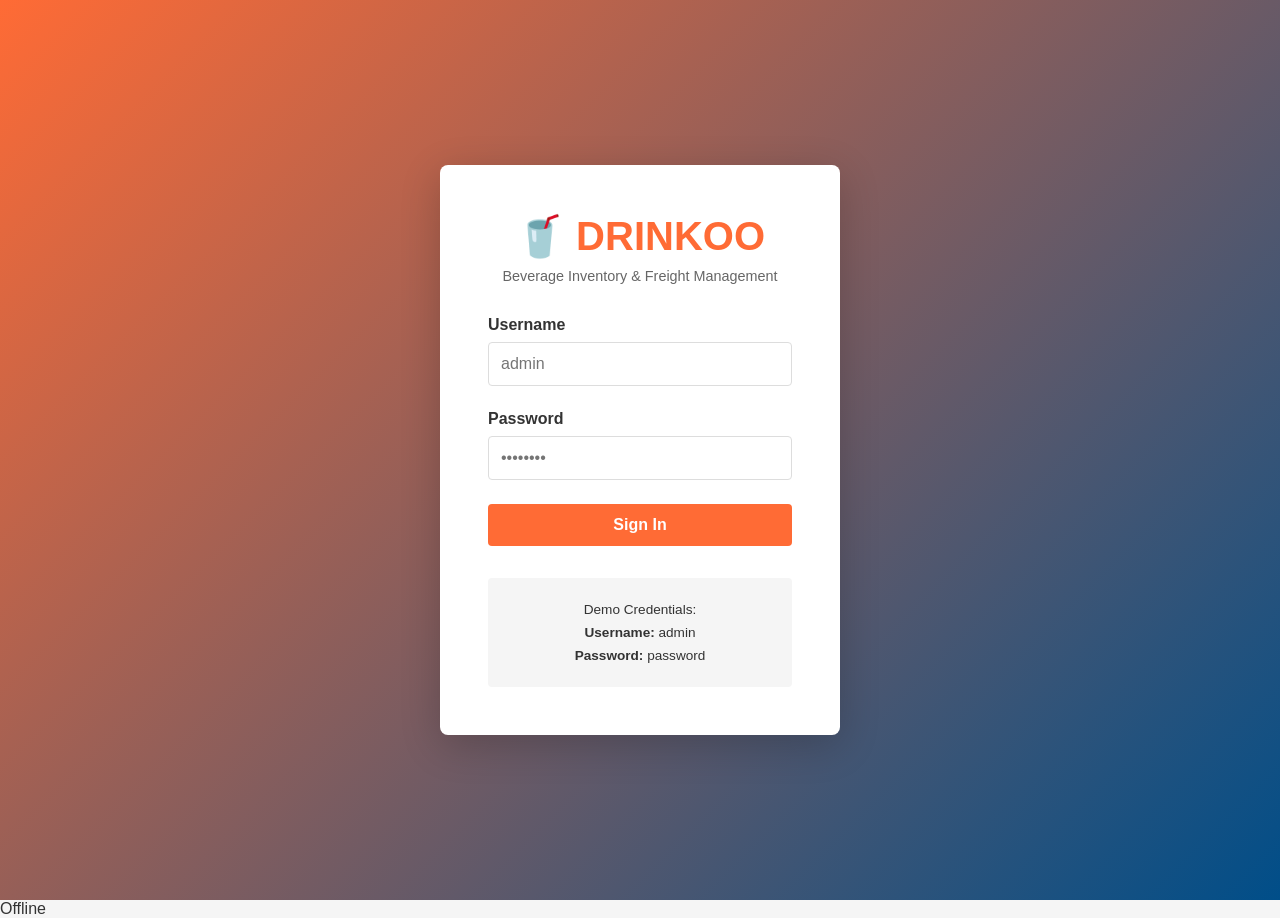
<file: frontend/index.html>
<!DOCTYPE html>
<html lang="en">
<head>
    <meta charset="UTF-8">
    <meta name="viewport" content="width=device-width, initial-scale=1.0">
    <title>DRINKOO - Login</title>
    <link rel="stylesheet" href="styles/main.css">
</head>
<body>
    <div class="login-container">
        <div class="login-card">
            <div class="login-header">
                <h1>🥤 DRINKOO</h1>
                <p>Beverage Inventory & Freight Management</p>
            </div>
            
            <form id="loginForm" class="login-form">
                <div class="form-group">
                    <label for="username">Username</label>
                    <input 
                        type="text" 
                        id="username" 
                        name="username" 
                        placeholder="admin"
                        required
                    >
                </div>
                
                <div class="form-group">
                    <label for="password">Password</label>
                    <input 
                        type="password" 
                        id="password" 
                        name="password" 
                        placeholder="••••••••"
                        required
                    >
                </div>
                
                <button type="submit" class="btn btn-primary btn-full">
                    Sign In
                </button>
                
                <div id="loginError" class="error-message" style="display: none;"></div>
            </form>
            
            <div class="login-footer">
                <p>Demo Credentials:</p>
                <p><strong>Username:</strong> admin</p>
                <p><strong>Password:</strong> password</p>
            </div>
        </div>
    </div>

    <script src="js/auth.js"></script>
    <script src="js/telemetry.js"></script>
</body>
</html>
</file>
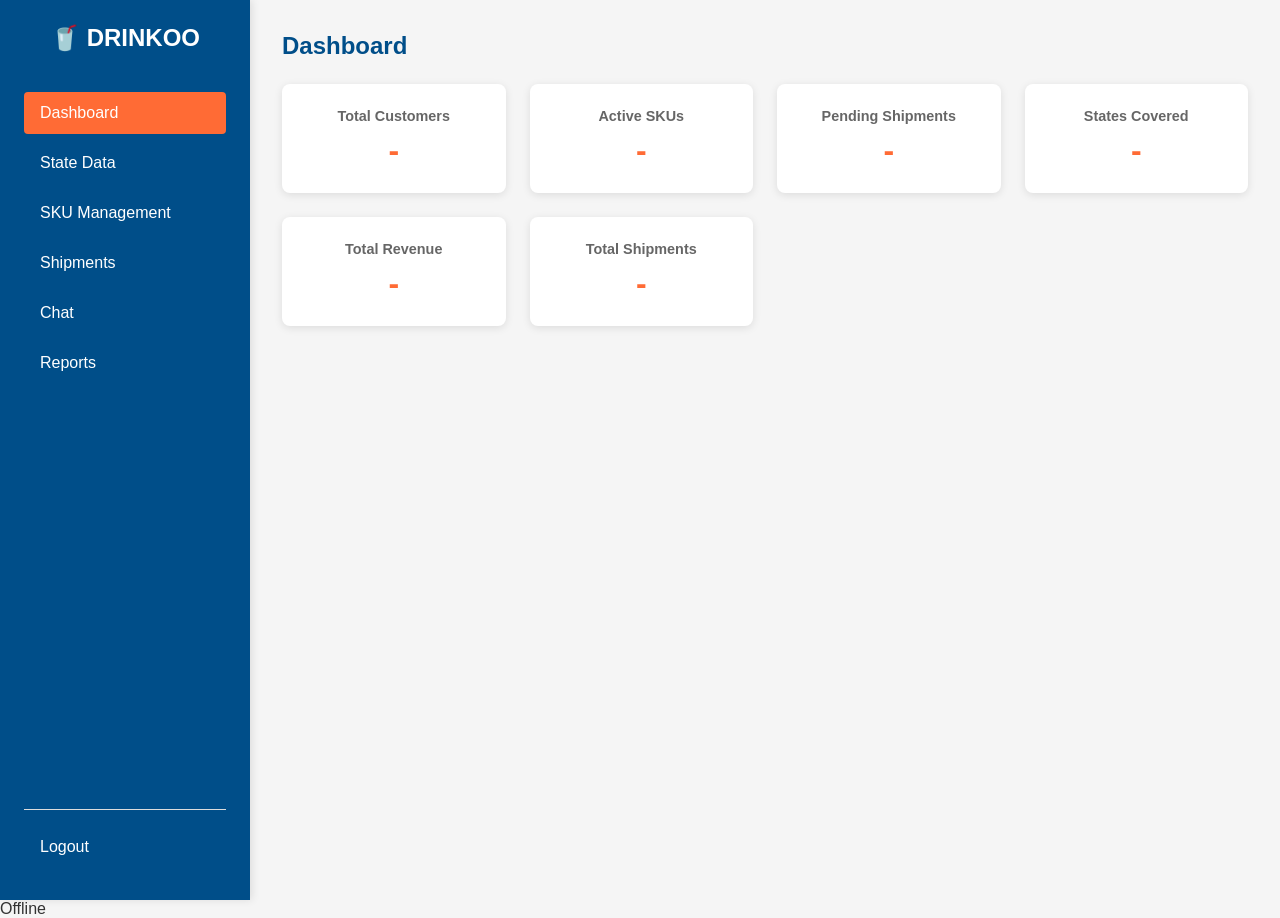
<file: frontend/dashboard.html>
<!DOCTYPE html>
<html lang="en">
<head>
    <meta charset="UTF-8">
    <meta name="viewport" content="width=device-width, initial-scale=1.0">
    <title>DRINKOO - Dashboard</title>
    <link rel="stylesheet" href="styles/main.css">
</head>
<body>
    <div class="dashboard-container">
        <!-- Navigation Sidebar -->
        <nav class="sidebar">
            <div class="sidebar-header">
                <h2>🥤 DRINKOO</h2>
                <p id="currentUser"></p>
            </div>
            
            <ul class="nav-menu">
                <li><a href="#" onclick="navigateTo('dashboard')" class="nav-link active">Dashboard</a></li>
                <li><a href="#" onclick="navigateTo('states')" class="nav-link">State Data</a></li>
                <li><a href="#" onclick="navigateTo('skus')" class="nav-link">SKU Management</a></li>
                <li><a href="#" onclick="navigateTo('shipments')" class="nav-link">Shipments</a></li>
                <li><a href="#" onclick="navigateTo('chat')" class="nav-link">Chat</a></li>
                <li><a href="#" onclick="navigateTo('reports')" class="nav-link">Reports</a></li>
                <li style="margin-top: auto; border-top: 1px solid #ddd; padding-top: 1rem;">
                    <a href="#" onclick="logout()" class="nav-link">Logout</a>
                </li>
            </ul>
        </nav>

        <!-- Main Content -->
        <main class="main-content">
            <!-- Dashboard View -->
            <section id="dashboardView" class="view active">
                <h1>Dashboard</h1>
                
                <div class="metrics-grid">
                    <div class="metric-card">
                        <div class="metric-label">Total Customers</div>
                        <div class="metric-value" id="totalCustomers">-</div>
                    </div>
                    <div class="metric-card">
                        <div class="metric-label">Active SKUs</div>
                        <div class="metric-value" id="totalSKUs">-</div>
                    </div>
                    <div class="metric-card">
                        <div class="metric-label">Pending Shipments</div>
                        <div class="metric-value" id="pendingShipments">-</div>
                    </div>
                    <div class="metric-card">
                        <div class="metric-label">States Covered</div>
                        <div class="metric-value" id="statesCovered">-</div>
                    </div>
                    <div class="metric-card">
                        <div class="metric-label">Total Revenue</div>
                        <div class="metric-value" id="totalRevenue">-</div>
                    </div>
                    <div class="metric-card">
                        <div class="metric-label">Total Shipments</div>
                        <div class="metric-value" id="totalShipments">-</div>
                    </div>
                </div>
            </section>

            <!-- State Data View -->
            <section id="statesView" class="view">
                <h1>State-Wide Data</h1>
                
                <div class="form-group">
                    <label for="stateSelector">Select State:</label>
                    <select id="stateSelector" onchange="loadStateData()">
                        <option value="">-- Choose a state --</option>
                    </select>
                </div>
                
                <div id="stateDataContainer" class="state-data-container" style="display: none;">
                    <div class="metrics-grid">
                        <div class="metric-card">
                            <div class="metric-label">State Customers</div>
                            <div class="metric-value" id="stateCustomerCount">-</div>
                        </div>
                        <div class="metric-card">
                            <div class="metric-label">Available SKUs</div>
                            <div class="metric-value" id="stateSKUCount">-</div>
                        </div>
                        <div class="metric-card">
                            <div class="metric-label">Pending Shipments</div>
                            <div class="metric-value" id="statePendingShipments">-</div>
                        </div>
                        <div class="metric-card">
                            <div class="metric-label">Total Revenue</div>
                            <div class="metric-value" id="stateRevenue">-</div>
                        </div>
                    </div>
                    
                    <h3>Available SKUs in <span id="selectedStateName"></span></h3>
                    <table class="data-table" id="stateSkuTable">
                        <thead>
                            <tr>
                                <th>SKU Code</th>
                                <th>Flavor</th>
                                <th>Size (ml)</th>
                                <th>Category</th>
                                <th>Allocated Qty</th>
                                <th>Distribution %</th>
                            </tr>
                        </thead>
                        <tbody></tbody>
                    </table>
                </div>
            </section>

            <!-- SKU Management View -->
            <section id="skusView" class="view">
                <h1>SKU Management</h1>
                
                <button class="btn btn-primary" onclick="showAddSkuForm()">+ Add New SKU</button>
                
                <div id="skuFormContainer" style="display: none; margin-top: 2rem;">
                    <h2>Create New SKU</h2>
                    <form id="skuForm" class="form-grid">
                        <div class="form-group">
                            <label for="skuCode">SKU Code *</label>
                            <input type="text" id="skuCode" required>
                        </div>
                        <div class="form-group">
                            <label for="skuName">SKU Name *</label>
                            <input type="text" id="skuName" required>
                        </div>
                        <div class="form-group">
                            <label for="flavorProfile">Flavor Profile *</label>
                            <input type="text" id="flavorProfile" required>
                        </div>
                        <div class="form-group">
                            <label for="drinkSize">Size (ml) *</label>
                            <select id="drinkSize" required>
                                <option value="">-- Select size --</option>
                                <option value="1000">1000 ml</option>
                                <option value="1500">1500 ml</option>
                            </select>
                        </div>
                        <div class="form-group">
                            <label for="manufacturingCost">Manufacturing Cost *</label>
                            <input type="number" id="manufacturingCost" step="0.01" required>
                        </div>
                        <div class="form-group">
                            <label for="shippingCost">Shipping Cost *</label>
                            <input type="number" id="shippingCost" step="0.01" required>
                        </div>
                        <div class="form-group">
                            <label for="retailPrice">Retail Price *</label>
                            <input type="number" id="retailPrice" step="0.01" required>
                        </div>
                        <div class="form-group">
                            <label for="skuCategory">Category *</label>
                            <select id="skuCategory" required>
                                <option value="soda">Soda</option>
                                <option value="juice">Juice</option>
                                <option value="energy_drink">Energy Drink</option>
                                <option value="water">Water</option>
                                <option value="iced_tea">Iced Tea</option>
                                <option value="coconut_water">Coconut Water</option>
                                <option value="sparkling_water">Sparkling Water</option>
                                <option value="sports_drink">Sports Drink</option>
                            </select>
                        </div>
                        <div class="form-group full-width">
                            <button type="submit" class="btn btn-primary">Create SKU</button>
                            <button type="button" class="btn btn-secondary" onclick="hideAddSkuForm()">Cancel</button>
                        </div>
                    </form>
                </div>
                
                <h2 style="margin-top: 2rem;">Active SKUs</h2>
                <table class="data-table" id="skusTable">
                    <thead>
                        <tr>
                            <th>SKU Code</th>
                            <th>Name</th>
                            <th>Flavor</th>
                            <th>Size</th>
                            <th>Category</th>
                            <th>Mfg Cost</th>
                            <th>Ship Cost</th>
                            <th>Retail Price</th>
                        </tr>
                    </thead>
                    <tbody></tbody>
                </table>
            </section>

            <!-- Shipments View -->
            <section id="shipmentsView" class="view">
                <h1>Shipment Management</h1>
                
                <button class="btn btn-primary" onclick="showCreateShipmentForm()">+ Create Shipment</button>
                
                <div id="shipmentFormContainer" style="display: none; margin-top: 2rem;">
                    <h2>Create New Shipment</h2>
                    <form id="shipmentForm" class="form-grid">
                        <div class="form-group">
                            <label for="shipmentState">Destination State *</label>
                            <select id="shipmentState" required></select>
                        </div>
                        <div class="form-group">
                            <label for="shipmentSku">SKU *</label>
                            <select id="shipmentSku" required></select>
                        </div>
                        <div class="form-group">
                            <label for="shipmentQty">Quantity *</label>
                            <input type="number" id="shipmentQty" min="1" required>
                        </div>
                        <div class="form-group">
                            <label for="shipmentDate">Shipment Date *</label>
                            <input type="date" id="shipmentDate" required>
                        </div>
                        <div class="form-group">
                            <label for="expectedDelivery">Expected Delivery Date</label>
                            <input type="date" id="expectedDelivery">
                        </div>
                        <div class="form-group full-width">
                            <button type="submit" class="btn btn-primary">Create Shipment</button>
                            <button type="button" class="btn btn-secondary" onclick="hideCreateShipmentForm()">Cancel</button>
                        </div>
                    </form>
                </div>
                
                <h2 style="margin-top: 2rem;">Track Shipment</h2>
                <div class="form-group" style="max-width: 500px;">
                    <label for="trackingCodeInput">Enter Tracking Code:</label>
                    <input 
                        type="text" 
                        id="trackingCodeInput" 
                        placeholder="DRINKOO-YYYYMMDDHHMMSS-XXXXXX"
                    >
                    <button class="btn btn-primary" onclick="trackShipment()">Track</button>
                </div>
                
                <div id="shipmentDetails" style="display: none; margin-top: 2rem;">
                    <h3>Shipment Details</h3>
                    <table class="data-table">
                        <tbody id="shipmentDetailsBody"></tbody>
                    </table>
                </div>
                
                <h2 style="margin-top: 2rem;">Recent Shipments</h2>
                <table class="data-table" id="shipmentsTable">
                    <thead>
                        <tr>
                            <th>Tracking Code</th>
                            <th>State</th>
                            <th>SKU Code</th>
                            <th>Quantity</th>
                            <th>Date</th>
                            <th>Status</th>
                        </tr>
                    </thead>
                    <tbody></tbody>
                </table>
            </section>

            <!-- Chat View -->
            <section id="chatView" class="view">
                <h1>DRINKOO Assistant</h1>
                
                <div class="chat-container">
                    <div id="chatMessages" class="chat-messages"></div>
                    
                    <form id="chatForm" class="chat-form" onsubmit="sendChatMessage(event)">
                        <input 
                            type="text" 
                            id="chatInput" 
                            placeholder="Ask about customers, SKUs, sales, shipments..."
                            required
                        >
                        <button type="submit" class="btn btn-primary">Send</button>
                    </form>
                </div>
            </section>

            <!-- Reports View -->
            <section id="reportsView" class="view">
                <h1>Reports</h1>
                
                <h2>Sales by State</h2>
                <table class="data-table" id="salesByStateTable">
                    <thead>
                        <tr>
                            <th>State</th>
                            <th>Capital</th>
                            <th>Total Revenue</th>
                            <th>Units Sold</th>
                        </tr>
                    </thead>
                    <tbody></tbody>
                </table>
                
                <h2 style="margin-top: 2rem;">Top SKUs</h2>
                <table class="data-table" id="topSkusTable">
                    <thead>
                        <tr>
                            <th>SKU Code</th>
                            <th>Name</th>
                            <th>Category</th>
                            <th>Units Sold</th>
                            <th>Total Revenue</th>
                        </tr>
                    </thead>
                    <tbody></tbody>
                </table>
            </section>
        </main>
    </div>

    <script src="js/auth.js"></script>
    <script src="js/api.js"></script>
    <script src="js/telemetry.js"></script>
    <script src="js/main.js"></script>
</body>
</html>
</file>
<file: frontend/styles/main.css>
/* DRINKOO Frontend Stylesheet */

* {
    margin: 0;
    padding: 0;
    box-sizing: border-box;
}

:root {
    --primary-color: #FF6B35;
    --secondary-color: #004E89;
    --success-color: #06A77D;
    --danger-color: #D62828;
    --warning-color: #F77F00;
    --light-bg: #F5F5F5;
    --dark-text: #333333;
    --border-color: #DDDDDD;
    --shadow: 0 2px 8px rgba(0, 0, 0, 0.1);
}

body {
    font-family: -apple-system, BlinkMacSystemFont, 'Segoe UI', Roboto, Oxygen, Ubuntu, Cantarell, sans-serif;
    background-color: var(--light-bg);
    color: var(--dark-text);
}

/* ===== Login Page ===== */
.login-container {
    display: flex;
    justify-content: center;
    align-items: center;
    min-height: 100vh;
    background: linear-gradient(135deg, var(--primary-color) 0%, var(--secondary-color) 100%);
}

.login-card {
    background: white;
    border-radius: 8px;
    box-shadow: 0 10px 40px rgba(0, 0, 0, 0.2);
    padding: 3rem;
    width: 100%;
    max-width: 400px;
}

.login-header {
    text-align: center;
    margin-bottom: 2rem;
}

.login-header h1 {
    font-size: 2.5rem;
    color: var(--primary-color);
    margin-bottom: 0.5rem;
}

.login-header p {
    color: #666;
    font-size: 0.9rem;
}

.login-form {
    margin-bottom: 2rem;
}

.form-group {
    margin-bottom: 1.5rem;
}

.form-group label {
    display: block;
    font-weight: 600;
    margin-bottom: 0.5rem;
    color: var(--dark-text);
}

.form-group input,
.form-group select,
.form-group textarea {
    width: 100%;
    padding: 0.75rem;
    border: 1px solid var(--border-color);
    border-radius: 4px;
    font-size: 1rem;
    font-family: inherit;
}

.form-group input:focus,
.form-group select:focus,
.form-group textarea:focus {
    outline: none;
    border-color: var(--primary-color);
    box-shadow: 0 0 0 3px rgba(255, 107, 53, 0.1);
}

.login-footer {
    background-color: var(--light-bg);
    padding: 1rem;
    border-radius: 4px;
    text-align: center;
    font-size: 0.85rem;
}

.login-footer p {
    margin: 0.5rem 0;
}

.error-message {
    color: var(--danger-color);
    padding: 0.75rem;
    background-color: #fff5f5;
    border-left: 3px solid var(--danger-color);
    border-radius: 4px;
    margin-top: 1rem;
}

/* ===== Buttons ===== */
.btn {
    padding: 0.75rem 1.5rem;
    border: none;
    border-radius: 4px;
    font-size: 1rem;
    font-weight: 600;
    cursor: pointer;
    transition: all 0.3s ease;
}

.btn-primary {
    background-color: var(--primary-color);
    color: white;
}

.btn-primary:hover {
    background-color: #ff5520;
    transform: translateY(-2px);
    box-shadow: var(--shadow);
}

.btn-secondary {
    background-color: #999;
    color: white;
}

.btn-secondary:hover {
    background-color: #777;
}

.btn-full {
    width: 100%;
}

/* ===== Dashboard Layout ===== */
.dashboard-container {
    display: flex;
    min-height: 100vh;
}

.sidebar {
    width: 250px;
    background-color: var(--secondary-color);
    color: white;
    padding: 1.5rem;
    display: flex;
    flex-direction: column;
    box-shadow: 2px 0 8px rgba(0, 0, 0, 0.1);
    position: fixed;
    height: 100vh;
    overflow-y: auto;
}

.sidebar-header {
    margin-bottom: 2rem;
    text-align: center;
}

.sidebar-header h2 {
    font-size: 1.5rem;
    margin-bottom: 0.5rem;
}

.sidebar-header p {
    font-size: 0.85rem;
    opacity: 0.9;
}

.nav-menu {
    list-style: none;
    display: flex;
    flex-direction: column;
    flex: 1;
}

.nav-link {
    color: white;
    text-decoration: none;
    padding: 0.75rem 1rem;
    border-radius: 4px;
    margin-bottom: 0.5rem;
    transition: all 0.3s ease;
    display: block;
}

.nav-link:hover,
.nav-link.active {
    background-color: var(--primary-color);
}

.main-content {
    margin-left: 250px;
    flex: 1;
    padding: 2rem;
    max-height: 100vh;
    overflow-y: auto;
}

/* ===== Metrics Grid ===== */
.metrics-grid {
    display: grid;
    grid-template-columns: repeat(auto-fit, minmax(200px, 1fr));
    gap: 1.5rem;
    margin-bottom: 2rem;
}

.metric-card {
    background: white;
    padding: 1.5rem;
    border-radius: 8px;
    box-shadow: var(--shadow);
    text-align: center;
}

.metric-label {
    font-size: 0.9rem;
    color: #666;
    margin-bottom: 0.5rem;
    font-weight: 600;
}

.metric-value {
    font-size: 2rem;
    font-weight: 700;
    color: var(--primary-color);
}

/* ===== Views ===== */
.view {
    display: none;
}

.view.active {
    display: block;
}

.view h1 {
    margin-bottom: 1.5rem;
    color: var(--secondary-color);
}

.view h2 {
    margin-top: 2rem;
    margin-bottom: 1rem;
    color: var(--secondary-color);
}

.view h3 {
    margin-top: 1rem;
    margin-bottom: 0.5rem;
    color: var(--dark-text);
}

/* ===== Form Grid ===== */
.form-grid {
    display: grid;
    grid-template-columns: repeat(auto-fit, minmax(250px, 1fr));
    gap: 1.5rem;
    background: white;
    padding: 1.5rem;
    border-radius: 8px;
    box-shadow: var(--shadow);
    margin-bottom: 2rem;
}

.form-group.full-width {
    grid-column: 1 / -1;
    display: flex;
    gap: 1rem;
}

/* ===== Tables ===== */
.data-table {
    width: 100%;
    border-collapse: collapse;
    background: white;
    border-radius: 8px;
    overflow: hidden;
    box-shadow: var(--shadow);
}

.data-table thead {
    background-color: var(--secondary-color);
    color: white;
}

.data-table th {
    padding: 1rem;
    text-align: left;
    font-weight: 600;
}

.data-table td {
    padding: 0.75rem 1rem;
    border-bottom: 1px solid var(--border-color);
}

.data-table tbody tr:hover {
    background-color: var(--light-bg);
}

.data-table tbody tr:last-child td {
    border-bottom: none;
}

/* ===== Status Badges ===== */
.status-badge {
    display: inline-block;
    padding: 0.35rem 0.75rem;
    border-radius: 20px;
    font-size: 0.85rem;
    font-weight: 600;
    text-transform: capitalize;
}

.status-pending {
    background-color: #fff3cd;
    color: #856404;
}

.status-in_transit {
    background-color: #d1ecf1;
    color: #0c5460;
}

.status-delivered {
    background-color: #d4edda;
    color: #155724;
}

.status-failed {
    background-color: #f8d7da;
    color: #721c24;
}

/* ===== State Data Container ===== */
.state-data-container {
    margin-top: 2rem;
}

/* ===== Chat ===== */
.chat-container {
    background: white;
    border-radius: 8px;
    box-shadow: var(--shadow);
    display: flex;
    flex-direction: column;
    height: 600px;
}

.chat-messages {
    flex: 1;
    padding: 1.5rem;
    overflow-y: auto;
    display: flex;
    flex-direction: column;
    gap: 1rem;
}

.chat-message {
    padding: 1rem;
    border-radius: 8px;
    max-width: 80%;
}

.chat-message.user {
    align-self: flex-end;
    background-color: var(--primary-color);
    color: white;
}

.chat-message.assistant {
    align-self: flex-start;
    background-color: var(--light-bg);
    color: var(--dark-text);
}

/* Enhanced chat response styling */
.chat-response {
    display: flex;
    flex-direction: column;
    gap: 0.75rem;
}

.chat-answer {
    line-height: 1.5;
    margin: 0;
}

.chat-metadata {
    display: flex;
    gap: 1rem;
    font-size: 0.85rem;
    align-items: center;
    flex-wrap: wrap;
    padding: 0.5rem 0;
    border-top: 1px solid rgba(0, 0, 0, 0.1);
    padding-top: 0.75rem;
}

.chat-source {
    color: #666;
    font-weight: 600;
}

.chat-confidence {
    padding: 0.25rem 0.75rem;
    border-radius: 12px;
    font-size: 0.8rem;
    font-weight: 600;
}

.chat-confidence.confidence-high {
    background-color: #e8f5e9;
    color: #2e7d32;
}

.chat-confidence.confidence-medium {
    background-color: #fff3e0;
    color: #e65100;
}

.chat-confidence.confidence-low {
    background-color: #f3e5f5;
    color: #6a1b9a;
}

.chat-context {
    margin-top: 0.5rem;
    padding: 0.75rem;
    background-color: rgba(255, 255, 255, 0.5);
    border-left: 3px solid var(--primary-color);
    border-radius: 4px;
    font-size: 0.9rem;
}

.chat-context summary {
    cursor: pointer;
    font-weight: 600;
    color: var(--primary-color);
}

.chat-context p {
    margin: 0.5rem 0;
    padding-left: 1rem;
}

.chat-error {
    color: var(--danger-color);
    font-weight: 600;
}

.chat-form {
    display: flex;
    padding: 1.5rem;
    gap: 1rem;
    border-top: 1px solid var(--border-color);
}

.chat-form input {
    flex: 1;
}

/* ===== Responsive ===== */
@media (max-width: 768px) {
    .sidebar {
        width: 200px;
        padding: 1rem;
    }

    .main-content {
        margin-left: 200px;
        padding: 1rem;
    }

    .metrics-grid {
        grid-template-columns: repeat(2, 1fr);
        gap: 1rem;
    }

    .form-grid {
        grid-template-columns: 1fr;
    }

    .data-table {
        font-size: 0.85rem;
    }

    .data-table th,
    .data-table td {
        padding: 0.5rem;
    }

    .chat-container {
        height: 400px;
    }
}

@media (max-width: 500px) {
    .sidebar {
        width: 100%;
        height: auto;
        position: static;
    }

    .main-content {
        margin-left: 0;
        padding: 0.5rem;
    }

    .nav-menu {
        flex-direction: row;
        flex-wrap: wrap;
    }

    .nav-link {
        margin-bottom: 0.25rem;
    }

    .login-card {
        padding: 2rem 1rem;
    }

    .metrics-grid {
        grid-template-columns: 1fr;
    }
}
</file>
